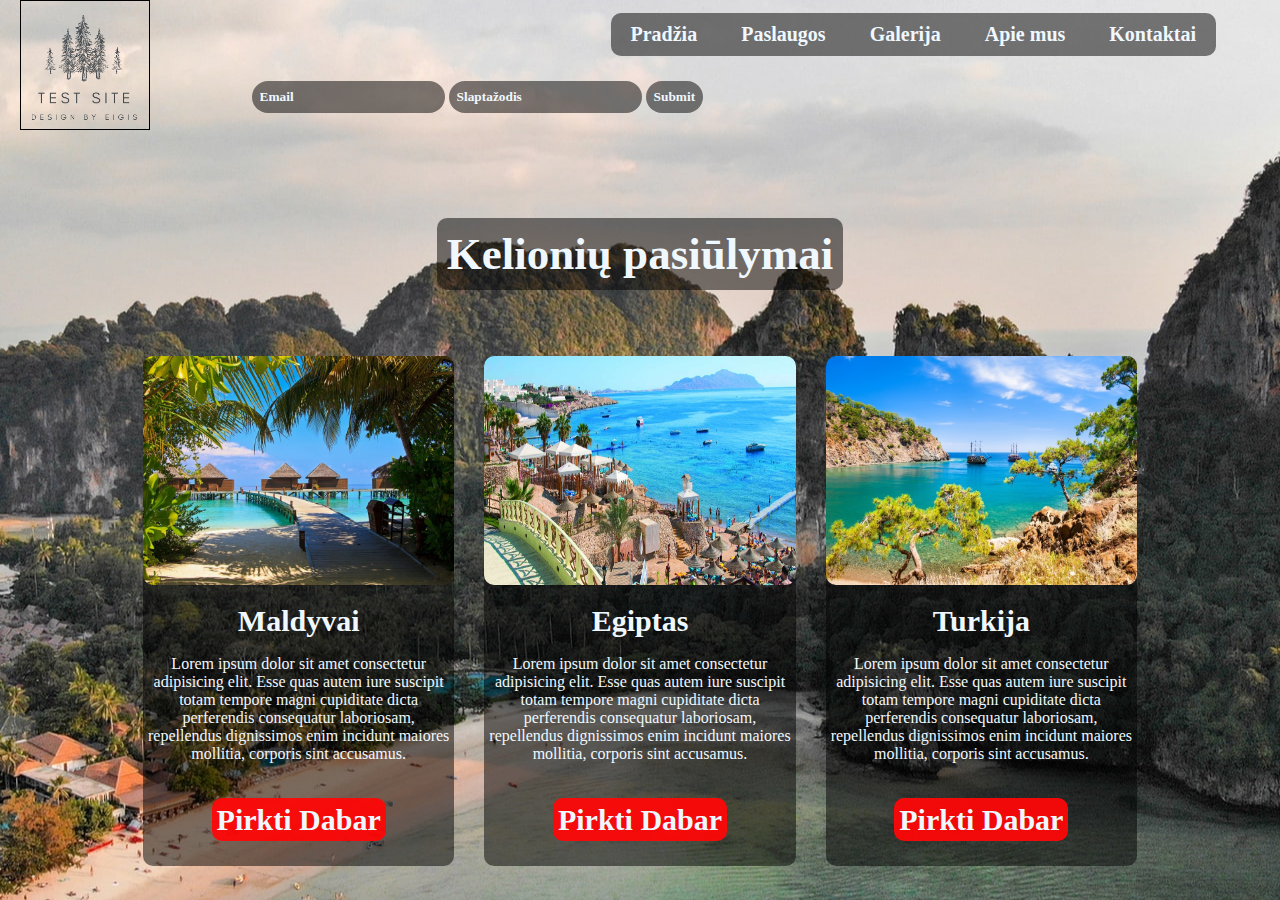
<file: lecture_4_Create_something_new/index.html>
<!DOCTYPE html>
<html lang="en">
<head>
    <meta charset="UTF-8">
    <meta http-equiv="X-UA-Compatible" content="IE=edge">
    <meta name="viewport" content="width=device-width, initial-scale=1.0">
    <title>Create something new</title>
    <link rel="stylesheet" href="style.css"> 
    <meta property="og:title" content="New learning website designed by Eigirdas Anciunas" />
		<meta property="og:description" content="New learning website designed by Eigirdas Anciunas" />
		<meta property="og:image" content="img/logo.png" />
</head>
<body>
    <header>
        <nav>
        <div class="main">
            <div class="nav">
            <ul>
                <li><a href="../index.html">Pradžia</a></li>
                <li><a href="nav/paslaugos.html">Paslaugos</a></li>
                <li><a href="nav/galerija.html">Galerija</a></li>
                <li><a href="nav/apie.html">Apie mus</a></li>
                <li><a href="nav/kontaktai.html">Kontaktai</a></li>
            </ul>
            </div>
        </nav>
        <div class="banner">
            <img src="img/logo.png" alt="logo">
        </div>
        <div class="formos">
            <input type="email" placeholder="Email">
            <input type="password" placeholder="Slaptažodis">
            <input type="submit" value="Submit">
        </div>
        </div>
    </header>
        <section class="sect">
            <div class="pastxt">
                <h2>Kelionių pasiūlymai</h2>
                </div>
            <div class="pasiulymai">
                <div class="pasins">
                    <img src="img/mld.jpg" alt="Maldyvai">
                    <h3>Maldyvai</h3>
                    <p>Lorem ipsum dolor sit amet consectetur adipisicing 
                        elit. Esse quas autem iure suscipit totam tempore magni cupiditate 
                        dicta perferendis consequatur laboriosam, repellendus dignissimos 
                        enim incidunt maiores mollitia, corporis sint accusamus.</p>
                        <a href="pasiulymai/maldyvai.html">Pirkti Dabar</a>
                </div>
                <div class="pasins">
                    <img src="img/egp.jpg" alt="Egiptas">
                    <h3>Egiptas</h3>
                    <p>Lorem ipsum dolor sit amet consectetur adipisicing 
                        elit. Esse quas autem iure suscipit totam tempore magni cupiditate 
                        dicta perferendis consequatur laboriosam, repellendus dignissimos 
                        enim incidunt maiores mollitia, corporis sint accusamus.</p>
                        <a href="pasiulymai/egiptas.html">Pirkti Dabar</a>
                </div>
                <div class="pasins">
                    <img src="img/trk.jpeg" alt="Turkija">
                    <h3>Turkija</h3>
                    <p>Lorem ipsum dolor sit amet consectetur adipisicing 
                        elit. Esse quas autem iure suscipit totam tempore magni cupiditate 
                        dicta perferendis consequatur laboriosam, repellendus dignissimos 
                        enim incidunt maiores mollitia, corporis sint accusamus.</p>
                        <a href="pasiulymai/turkija.html">Pirkti Dabar</a>
                </div>
            </div>
        </section>

</body>
</html>
</file>
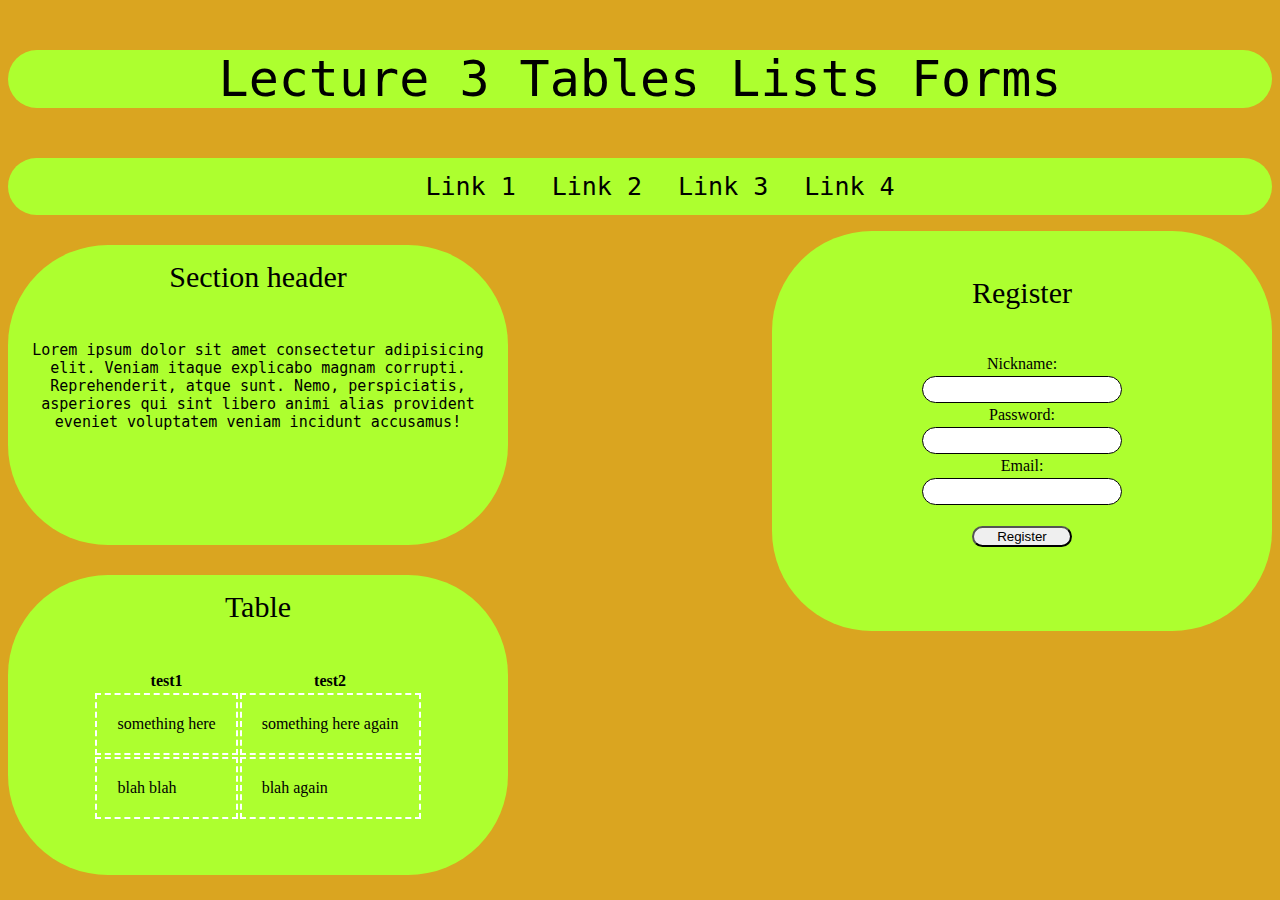
<file: Tables_lists_forms/index.html>
<!DOCTYPE html>
<html lang="en">
<head>
    <meta charset="UTF-8">
    <meta http-equiv="X-UA-Compatible" content="IE=edge">
    <meta name="viewport" content="width=device-width, initial-scale=1.0">
    <link rel="stylesheet" href="style.css"> 
    <title>Forms Tables Lists</title>
</head>
<body>
    <header>
        <p>Lecture 3 Tables Lists Forms </p>
    </header>
    <nav>
        <ul>
            <li><a href="#">Link 1</a></li>
            <li><a href="#">Link 2</a></li>
            <li><a href="#">Link 3</a></li>
            <li><a href="#">Link 4</a></li>
          </ul>
    </nav>
    <aside>
        <div class"aside">
            <p class="title">Register</p>
            <form>
                <label for="nickname">Nickname:</label><br>
                    <input type="text" id="nickname"><br>
                <label for="password">Password:</label><br>
                    <input type="password" id="password"><br>
                <label for="email">Email:</label><br>
                    <input type="email" id="email"><br><br>
                <input type="submit" value="Register">
            </form>
        </div>
    </aside>
    <section>
        <div class="section">
            <p class="secth">Section header</p>
            <p class="sectionp">Lorem ipsum dolor sit amet consectetur adipisicing elit. Veniam itaque explicabo magnam corrupti. Reprehenderit, atque sunt. Nemo, perspiciatis, asperiores qui sint libero animi alias provident eveniet voluptatem veniam incidunt accusamus!</p>
        </div>
    </section>
    <article>
        <div class"article">
            <p class="title">Table</p>
            <table>
                <tr>
                    <th>test1</th>
                    <th>test2</th>
                  </tr>
                  <tr>
                    <td>something here</td>
                    <td>something here again</td>
                  </tr>
                  <tr>
                    <td>blah blah</td>
                    <td>blah again</td>
                  </tr>
            </table>
                
        </div>
    </article>
    
</body>
</html>
</file>
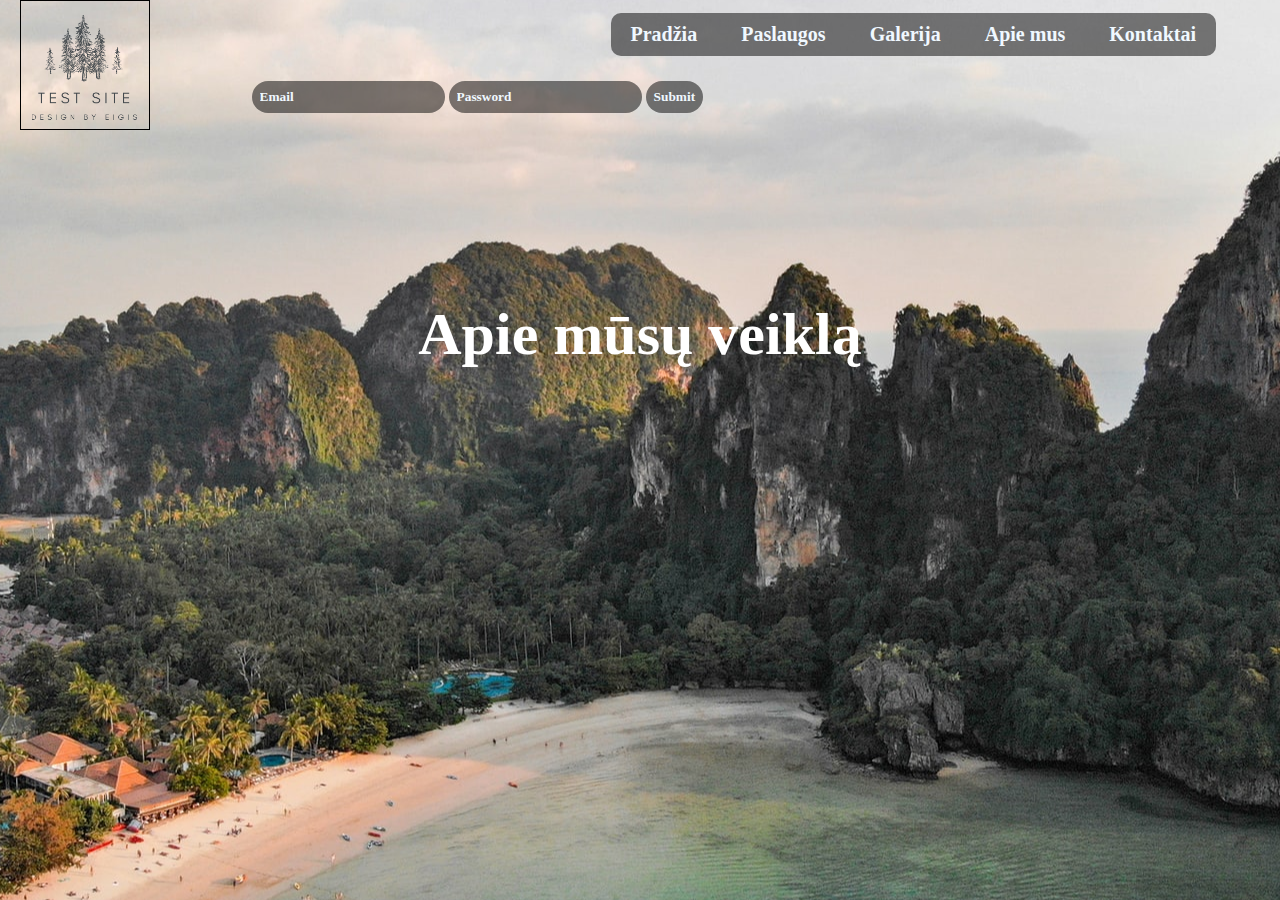
<file: lecture_4_Create_something_new/nav/apie.html>
<!DOCTYPE html>
<html lang="en">
<head>
    <meta charset="UTF-8">
    <meta http-equiv="X-UA-Compatible" content="IE=edge">
    <meta name="viewport" content="width=device-width, initial-scale=1.0">
    <link rel="stylesheet" href="../style.css"> 
    <title>Create something new</title>
</head>
<body>
    <header>
        <nav>
        <div class="main">
            <div class="nav">
            <ul>
                <li><a href="../index.html">Pradžia</a></li>
                <li><a href="paslaugos.html">Paslaugos</a></li>
                <li><a href="galerija.html">Galerija</a></li>
                <li><a href="apie.html">Apie mus</a></li>
                <li><a href="kontaktai.html">Kontaktai</a></li>
            </ul>
            </div>
        </nav>
        <div class="banner">
            <img src="../img/logo.png" alt="logo">
        </div>
        <div class="formos">
            <input type="email" placeholder="Email">
            <input type="password" placeholder="Password">
            <input type="submit" value="Submit">
        </div>
        </div>
    </header> 
    <section class="pirk">
        <div class="txt">
        <h3>Apie mūsų veiklą</h3>
    </div>
    </section> 
</body>
</html>
</file>
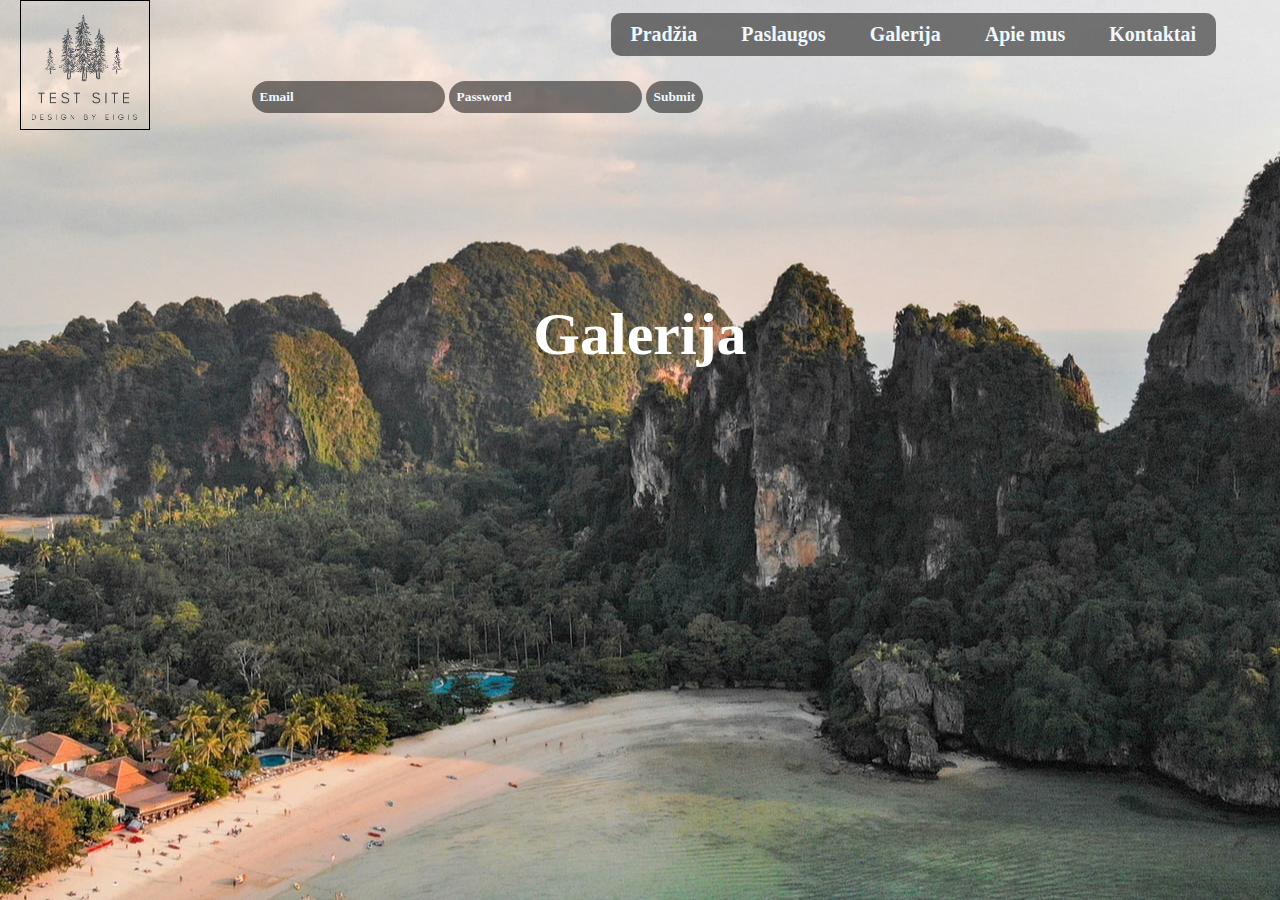
<file: lecture_4_Create_something_new/nav/galerija.html>
<!DOCTYPE html>
<html lang="en">
<head>
    <meta charset="UTF-8">
    <meta http-equiv="X-UA-Compatible" content="IE=edge">
    <meta name="viewport" content="width=device-width, initial-scale=1.0">
    <link rel="stylesheet" href="../style.css"> 
    <title>Create something new</title>
</head>
<body>
    <header>
        <nav>
        <div class="main">
            <div class="nav">
            <ul>
                <li><a href="../index.html">Pradžia</a></li>
                <li><a href="paslaugos.html">Paslaugos</a></li>
                <li><a href="galerija.html">Galerija</a></li>
                <li><a href="apie.html">Apie mus</a></li>
                <li><a href="kontaktai.html">Kontaktai</a></li>
            </ul>
            </div>
        </nav>
        <div class="banner">
            <img src="../img/logo.png" alt="logo">
        </div>
        <div class="formos">
            <input type="email" placeholder="Email">
            <input type="password" placeholder="Password">
            <input type="submit" value="Submit">
        </div>
        </div>
    </header> 
    <section class="pirk">
        <div class="txt">
        <h3>Galerija</h3>
    </div>
    </section> 
</body>
</html>
</file>
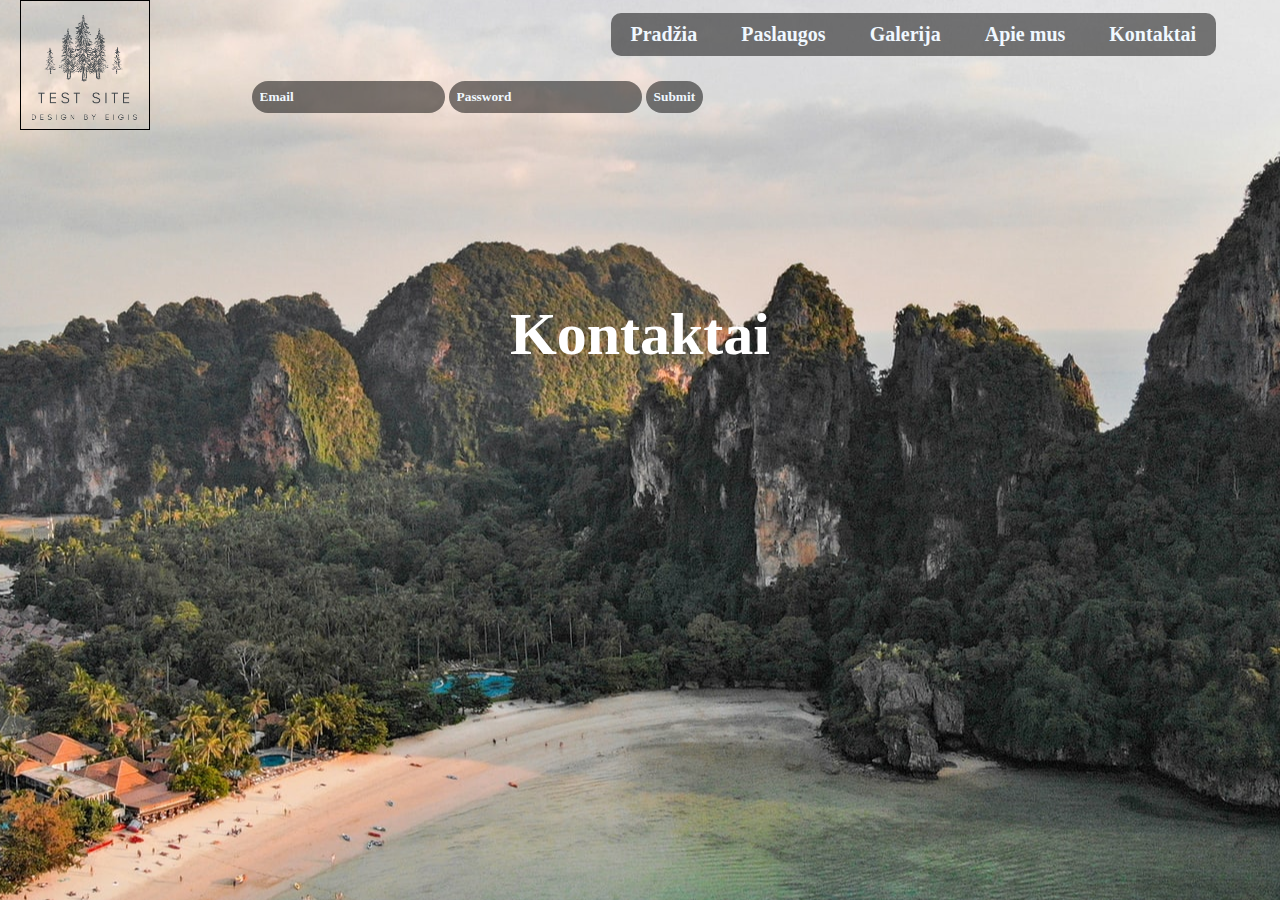
<file: lecture_4_Create_something_new/nav/kontaktai.html>
<!DOCTYPE html>
<html lang="en">
<head>
    <meta charset="UTF-8">
    <meta http-equiv="X-UA-Compatible" content="IE=edge">
    <meta name="viewport" content="width=device-width, initial-scale=1.0">
    <link rel="stylesheet" href="../style.css"> 
    <title>Create something new</title>
</head>
<body>
    <header>
        <nav>
        <div class="main">
            <div class="nav">
            <ul>
                <li><a href="../index.html">Pradžia</a></li>
                <li><a href="paslaugos.html">Paslaugos</a></li>
                <li><a href="galerija.html">Galerija</a></li>
                <li><a href="apie.html">Apie mus</a></li>
                <li><a href="kontaktai.html">Kontaktai</a></li>
            </ul>
            </div>
        </nav>
        <div class="banner">
            <img src="../img/logo.png" alt="logo">
        </div>
        <div class="formos">
            <input type="email" placeholder="Email">
            <input type="password" placeholder="Password">
            <input type="submit" value="Submit">
        </div>
        </div>
    </header> 
    <section class="pirk">
        <div class="txt">
        <h3>Kontaktai</h3>
    </div>
    </section> 
</body>
</html>
</file>
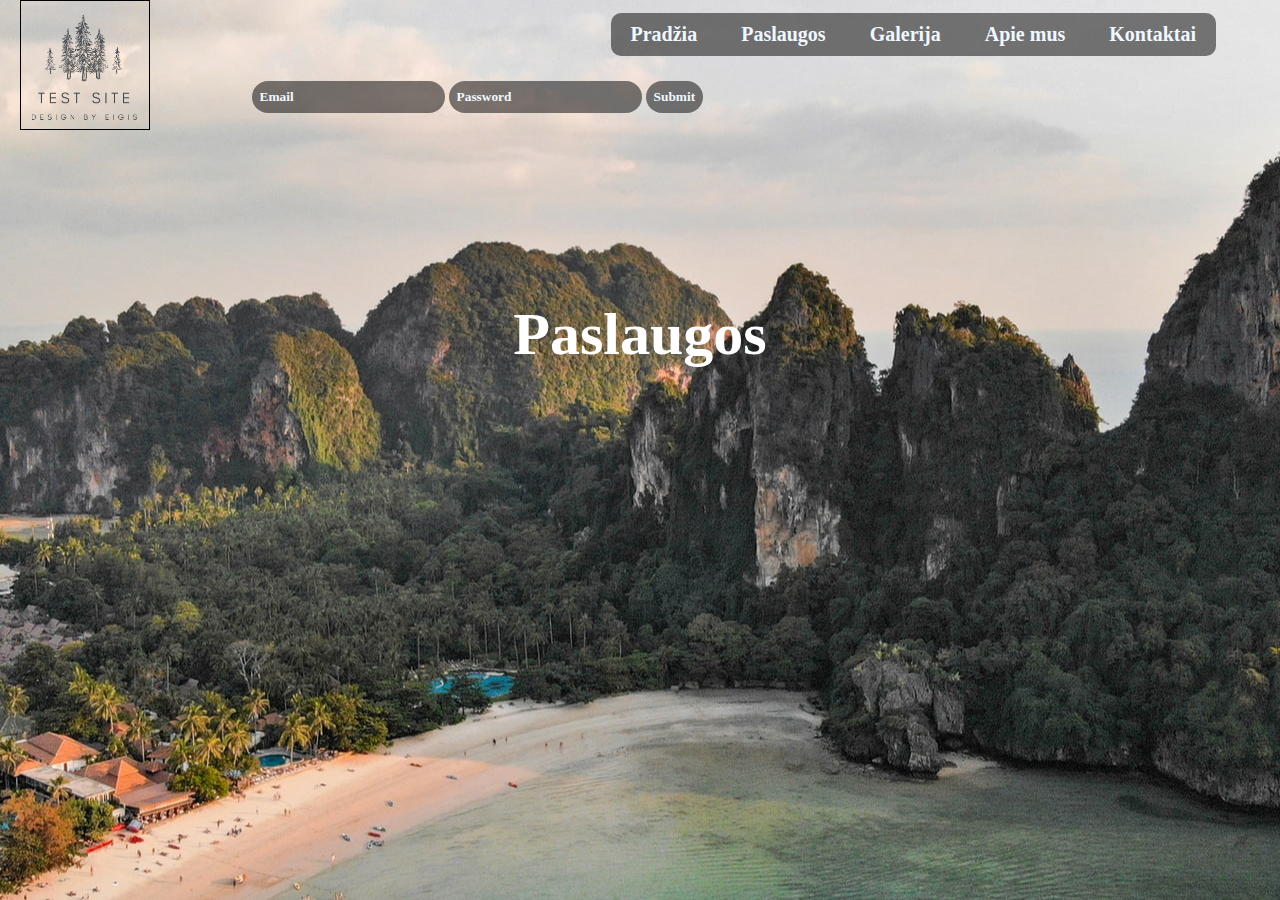
<file: lecture_4_Create_something_new/nav/paslaugos.html>
<!DOCTYPE html>
<html lang="en">
<head>
    <meta charset="UTF-8">
    <meta http-equiv="X-UA-Compatible" content="IE=edge">
    <meta name="viewport" content="width=device-width, initial-scale=1.0">
    <link rel="stylesheet" href="../style.css"> 
    <title>Create something new</title>
</head>
<body>
    <header>
        <nav>
        <div class="main">
            <div class="nav">
            <ul>
                <li><a href="../index.html">Pradžia</a></li>
                <li><a href="paslaugos.html">Paslaugos</a></li>
                <li><a href="galerija.html">Galerija</a></li>
                <li><a href="apie.html">Apie mus</a></li>
                <li><a href="kontaktai.html">Kontaktai</a></li>
            </ul>
            </div>
        </nav>
        <div class="banner">
            <img src="../img/logo.png" alt="logo">
        </div>
        <div class="formos">
            <input type="email" placeholder="Email">
            <input type="password" placeholder="Password">
            <input type="submit" value="Submit">
        </div>
        </div>
    </header> 
    <section class="pirk">
        <div class="txt">
        <h3>Paslaugos</h3>
    </div>
    </section> 
</body>
</html>
</file>
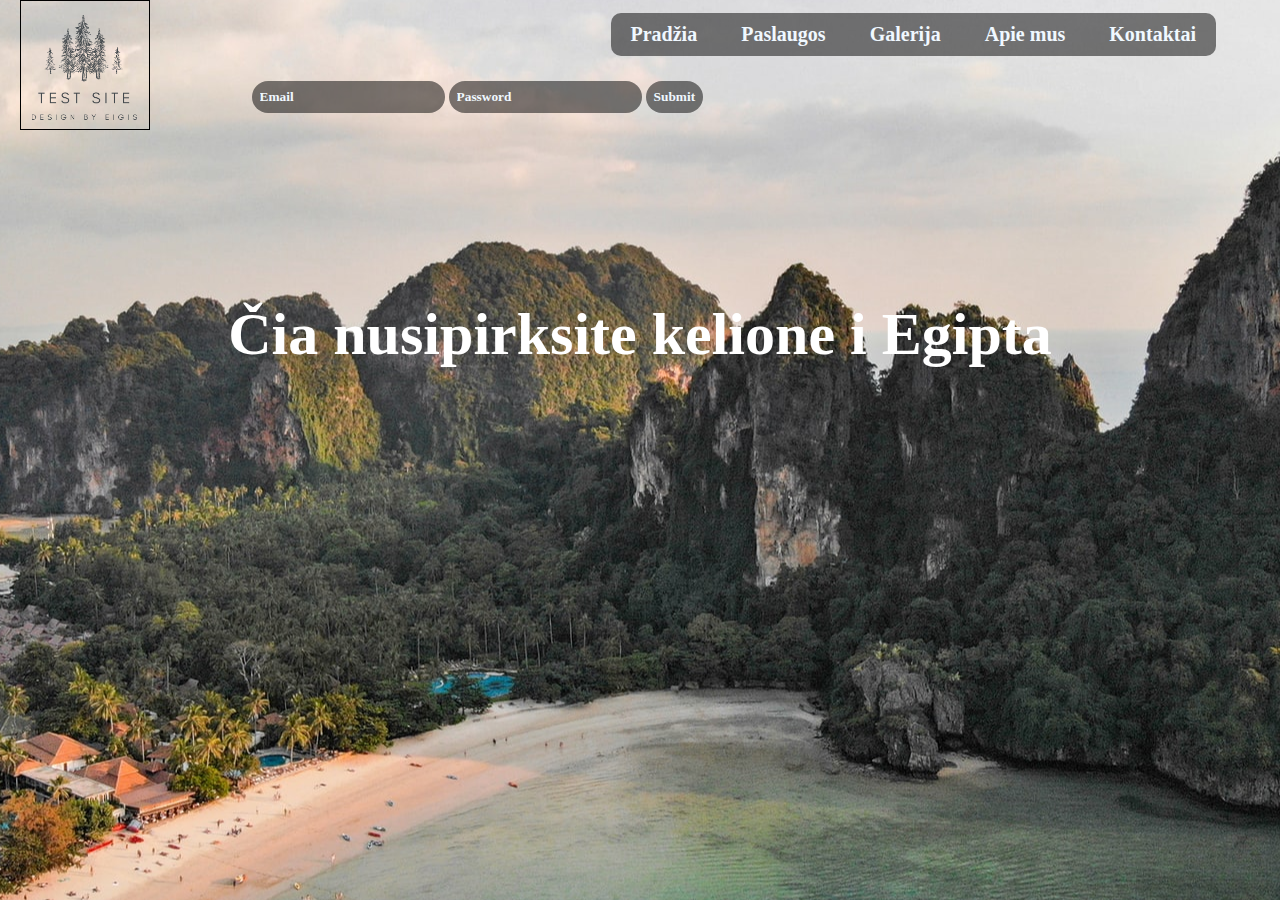
<file: lecture_4_Create_something_new/pasiulymai/egiptas.html>
<!DOCTYPE html>
<html lang="en">
<head>
    <meta charset="UTF-8">
    <meta http-equiv="X-UA-Compatible" content="IE=edge">
    <meta name="viewport" content="width=device-width, initial-scale=1.0">
    <link rel="stylesheet" href="../style.css"> 
    <title>Create something new</title>
</head>
<body>
    <header>
        <nav>
        <div class="main">
            <div class="nav">
            <ul>
                <li><a href="../index.html">Pradžia</a></li>
                <li><a href="../nav/paslaugos.html">Paslaugos</a></li>
                <li><a href="../nav/galerija.html">Galerija</a></li>
                <li><a href="../nav/apie.html">Apie mus</a></li>
                <li><a href="../nav/kontaktai.html">Kontaktai</a></li>
            </ul>
            </div>
        </nav>
        <div class="banner">
            <img src="../img/logo.png" alt="logo">
        </div>
        <div class="formos">
            <input type="email" placeholder="Email">
            <input type="password" placeholder="Password">
            <input type="submit" value="Submit">
        </div>
        </div>
    </header>  
    <section class="pirk">
        <div class="txt">
        <h3>Čia nusipirksite kelione i Egipta</h3>
    </div>
    </section> 
</body>
</html>
</file>
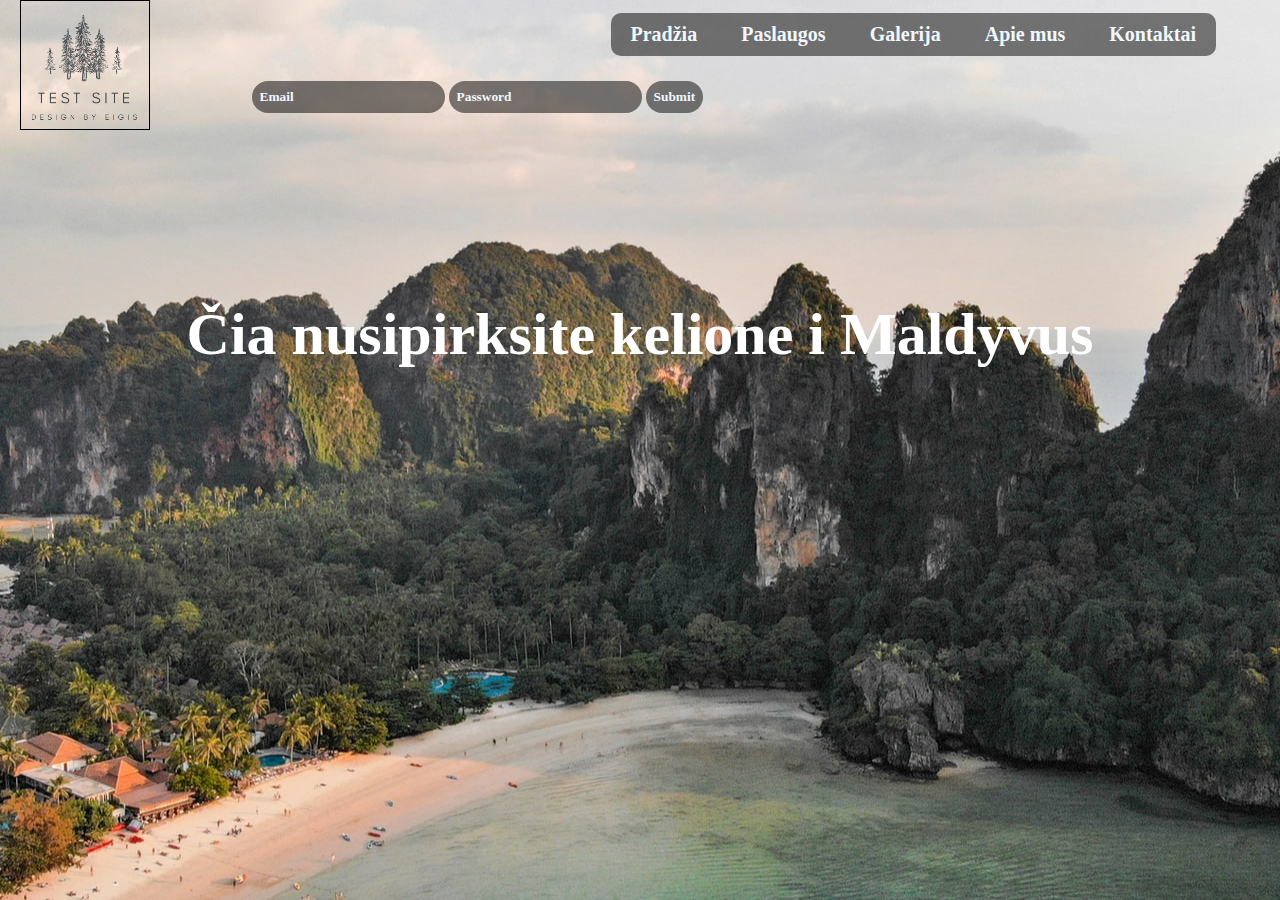
<file: lecture_4_Create_something_new/pasiulymai/maldyvai.html>
<!DOCTYPE html>
<html lang="en">
<head>
    <meta charset="UTF-8">
    <meta http-equiv="X-UA-Compatible" content="IE=edge">
    <meta name="viewport" content="width=device-width, initial-scale=1.0">
    <link rel="stylesheet" href="../style.css"> 
    <title>Create something new</title>
</head>
<body>
    <header>
        <nav>
        <div class="main">
            <div class="nav">
            <ul>
                <li><a href="../index.html">Pradžia</a></li>
                <li><a href="../nav/paslaugos.html">Paslaugos</a></li>
                <li><a href="../nav/galerija.html">Galerija</a></li>
                <li><a href="../nav/apie.html">Apie mus</a></li>
                <li><a href="../nav/kontaktai.html">Kontaktai</a></li>
            </ul>
            </div>
        </nav>
        <div class="banner">
            <img src="../img/logo.png" alt="logo">
        </div>
        <div class="formos">
            <input type="email" placeholder="Email">
            <input type="password" placeholder="Password">
            <input type="submit" value="Submit">
        </div>
        </div>
    </header>  
    <section class="pirk">
        <div class="txt">
        <h3>Čia nusipirksite kelione i Maldyvus</h3>
    </div>
    </section> 
</body>
</html>
</file>
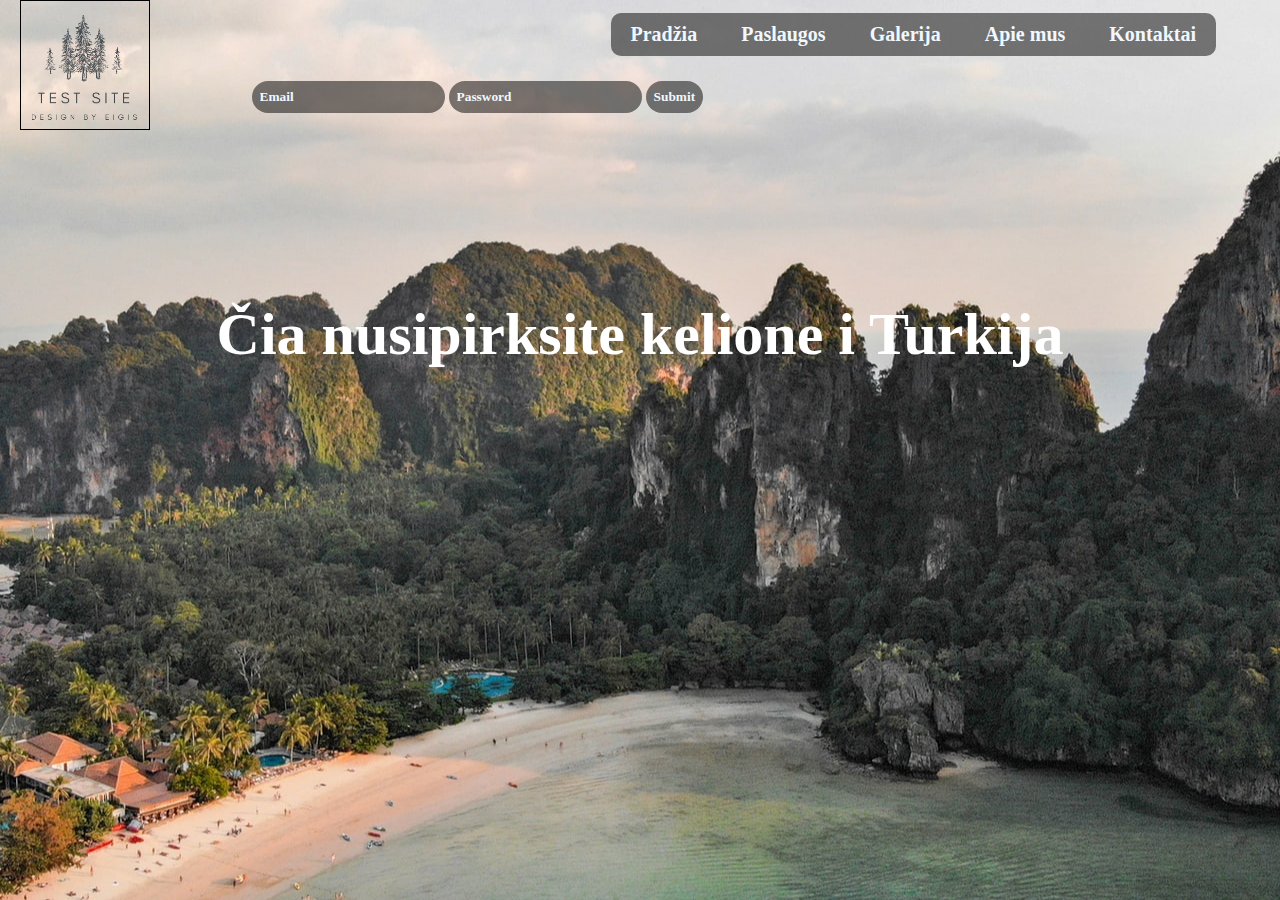
<file: lecture_4_Create_something_new/pasiulymai/turkija.html>
<!DOCTYPE html>
<html lang="en">
<head>
    <meta charset="UTF-8">
    <meta http-equiv="X-UA-Compatible" content="IE=edge">
    <meta name="viewport" content="width=device-width, initial-scale=1.0">
    <link rel="stylesheet" href="../style.css"> 
    <title>Create something new</title>
</head>
<body>
    <header>
        <nav>
        <div class="main">
            <div class="nav">
            <ul>
                <li><a href="../index.html">Pradžia</a></li>
                <li><a href="../nav/paslaugos.html">Paslaugos</a></li>
                <li><a href="../nav/galerija.html">Galerija</a></li>
                <li><a href="../nav/apie.html">Apie mus</a></li>
                <li><a href="../nav/kontaktai.html">Kontaktai</a></li>
            </ul>
            </div>
        </nav>
        <div class="banner">
            <img src="../img/logo.png" alt="logo">
        </div>
        <div class="formos">
            <input type="email" placeholder="Email">
            <input type="password" placeholder="Password">
            <input type="submit" value="Submit">
        </div>
        </div>
    </header> 
    <section class="pirk">
        <div class="txt">
        <h3>Čia nusipirksite kelione i Turkija</h3>
    </div>
    </section> 
</body>
</html>
</file>
<file: lecture_4_Create_something_new/style.css>
* {
    margin: 0;
    padding: 0;
    font-family: Century Gothic;
}
body {
    background-image: url(img/bg.jpg);
    height:100vh;
    background-color: cover;
    background-position: center;
    background-repeat: no-repeat;
    background-attachment: fixed;
}
.nav  {
    border:none;
    background-color: rgba(0,0,0,0.5) ;
    border-radius: 10px;
    float:right;
    width: auto;
    margin-right: 5%;
    margin-top: 13px;
}
.nav ul {
    list-style-type: none;
    text-align: center;
}
.nav ul li {
    
    text-decoration: none;
    padding: 10px;
    position: relative;
    display: inline-block;
    font-weight: 700;
}
.nav ul li a {
    text-decoration: none;
    color: aliceblue;
    font-size: 20px;
    transition: 0.7s;
    padding: 10px;
    
}
.nav ul li a:hover {
background-color: rgba(0,0,0,0.8);
border-radius: 20px;
}
.banner img{
    float: left;
    width: 10%;
    margin-left: 20px;
    border: 1px solid;
}
.formos {
    position: relative;
    float:left;
    margin-left: 7%;
    border-style: none;
    border-radius: 20px;
    padding:12px;
    margin-top: 13px;
}
.formos input[type=email]{
    background-color: rgba(0,0,0,0.5);
    border-radius: 20px;
    padding: 8px;
    border-style: none;
    outline: none;
    color: aliceblue;
    font-weight: 700;
}
.formos input[type=password]{
    background-color: rgba(0,0,0,0.5);
    border-radius: 20px;
    padding: 8px;
    border-style: none;
    outline: none;
    color: aliceblue;
    font-weight: 700;
}
.formos input[type=submit]{
    background-color: rgba(0,0,0,0.5);
    border-radius: 20px;
    padding: 8px;
    border-style: none;
    color:aliceblue;
    font-weight: 700;
    transition: 0.7s;
}
.formos input[type=submit]:hover{
background-color: rgba(0,0,0,0.8);
}
::-webkit-input-placeholder {
    color: aliceblue;
}
.sect {
    width: 80%;
    margin: auto;
    text-align: center;
    padding-top: 17%;
}
.pasiulymai {
    margin-top: 5%;
    display: flex;
    justify-content:space-between;
}
.pasins {
    background-color: rgba(0,0,0,0.5);
    border-radius: 10px;
    margin: 15px;
    padding-bottom: 5%;
}
.pasins h3 {
    color:aliceblue;
    padding: 15px;
    font-size: 30px;
}
.pasins p {
    color: aliceblue;
    padding: 2px;
    padding-bottom: 40px;
}
.pasins img {
    width:100%;
    height:50%;
    border-radius: 10px;
}
.pasins a {
    text-decoration: none;
    background-color: rgba(255, 6, 6, 0.938);
    border-radius: 10px;
    padding: 5px;
    color: aliceblue;
    font-weight: 900;
    transition: 0.7s;
    font-size: 30px;
}
.pasins a:hover {
    background-color: rgba(255, 6, 6, 0.7);
}
.pastxt {
    background-color:rgba(0,0,0,0.5) ;
    border-radius: 10px;
    display: inline-block;
    padding: 10px;
    font-size: 30px;
}
.pastxt h2 {
    color: aliceblue;
}

/* atskyri psl */

.txt h3 {
    font-weight: 900;
    font-size: 60px;
    color:white;
    padding-top: 300px;
    text-align: center;
}
</file>
<file: Tables_lists_forms/style.css>
header {
    text-align: Center;
    font-size: 50px;
    background-color: greenyellow;
    border-radius: 100px;
    font-family:monospace;

}

body {
    background-color:goldenrod ;
}

nav {
    text-align: center;
    cursor: pointer;
}

ul {
    list-style-type: none;
    background-color: greenyellow;
    border-radius: 100px;
  }
  
  li {
    display:inline-block;
    
  }
  
  li a {
    display: block;
    color: black;
    text-align: center;
    padding: 14px 16px;
    text-decoration: none;
    font-family:monospace;
    font-size: 25px;
  }
  
  li a:hover:not(.active) {
    background-color: red;
    border-radius: 100px;
  }
  
  .section {
      border-radius: 100px;
      background-color: greenyellow;
      width: 500px;
      height:300px;
      
  }
  .sectionp {
      text-align: center;
      font-family:monospace;
      font-size: 15px;
      display: block;
      padding: 2px;
      
  }

  .secth {
    text-align: center;
    font-family: Cambria, Cochin, Georgia, Times, 'Times New Roman', serif;
    font-size: 30px;
    padding: 15px;
  }

  article {
    border-radius: 100px;
    background-color: greenyellow;
    width: 500px;
    height:300px;
  }
  .title {
    text-align: center;
    font-family: Cambria, Cochin, Georgia, Times, 'Times New Roman', serif;
    font-size: 30px;
    padding: 15px;
  }
  table {
      margin-right: auto;
      margin-left: auto;
  }
  td {
      border: 2px solid;
      border-color: white;
      border-style: dashed;
      padding: 20px;
      
  }

  aside {
    border-radius: 100px;
    background-color: greenyellow;
    width: 500px;
    height:400px;
    float: right;
  }
  form {
    text-align: center;
  }
  input[type=text], [type=password], [type=email] {
    width: 40%;
    padding: 5px 7px;
    margin: 3px ;
    display: inline-block;
    border: 1px solid rgb(3, 3, 3);
    border-radius: 20px;
    box-sizing: border-box;
  }
  input[type=submit] {
      width: 20%;
      border-radius: 20px;
      cursor: pointer;
  }
  input[type=submit]:hover {
      background-color: grey;
  }
</file>
